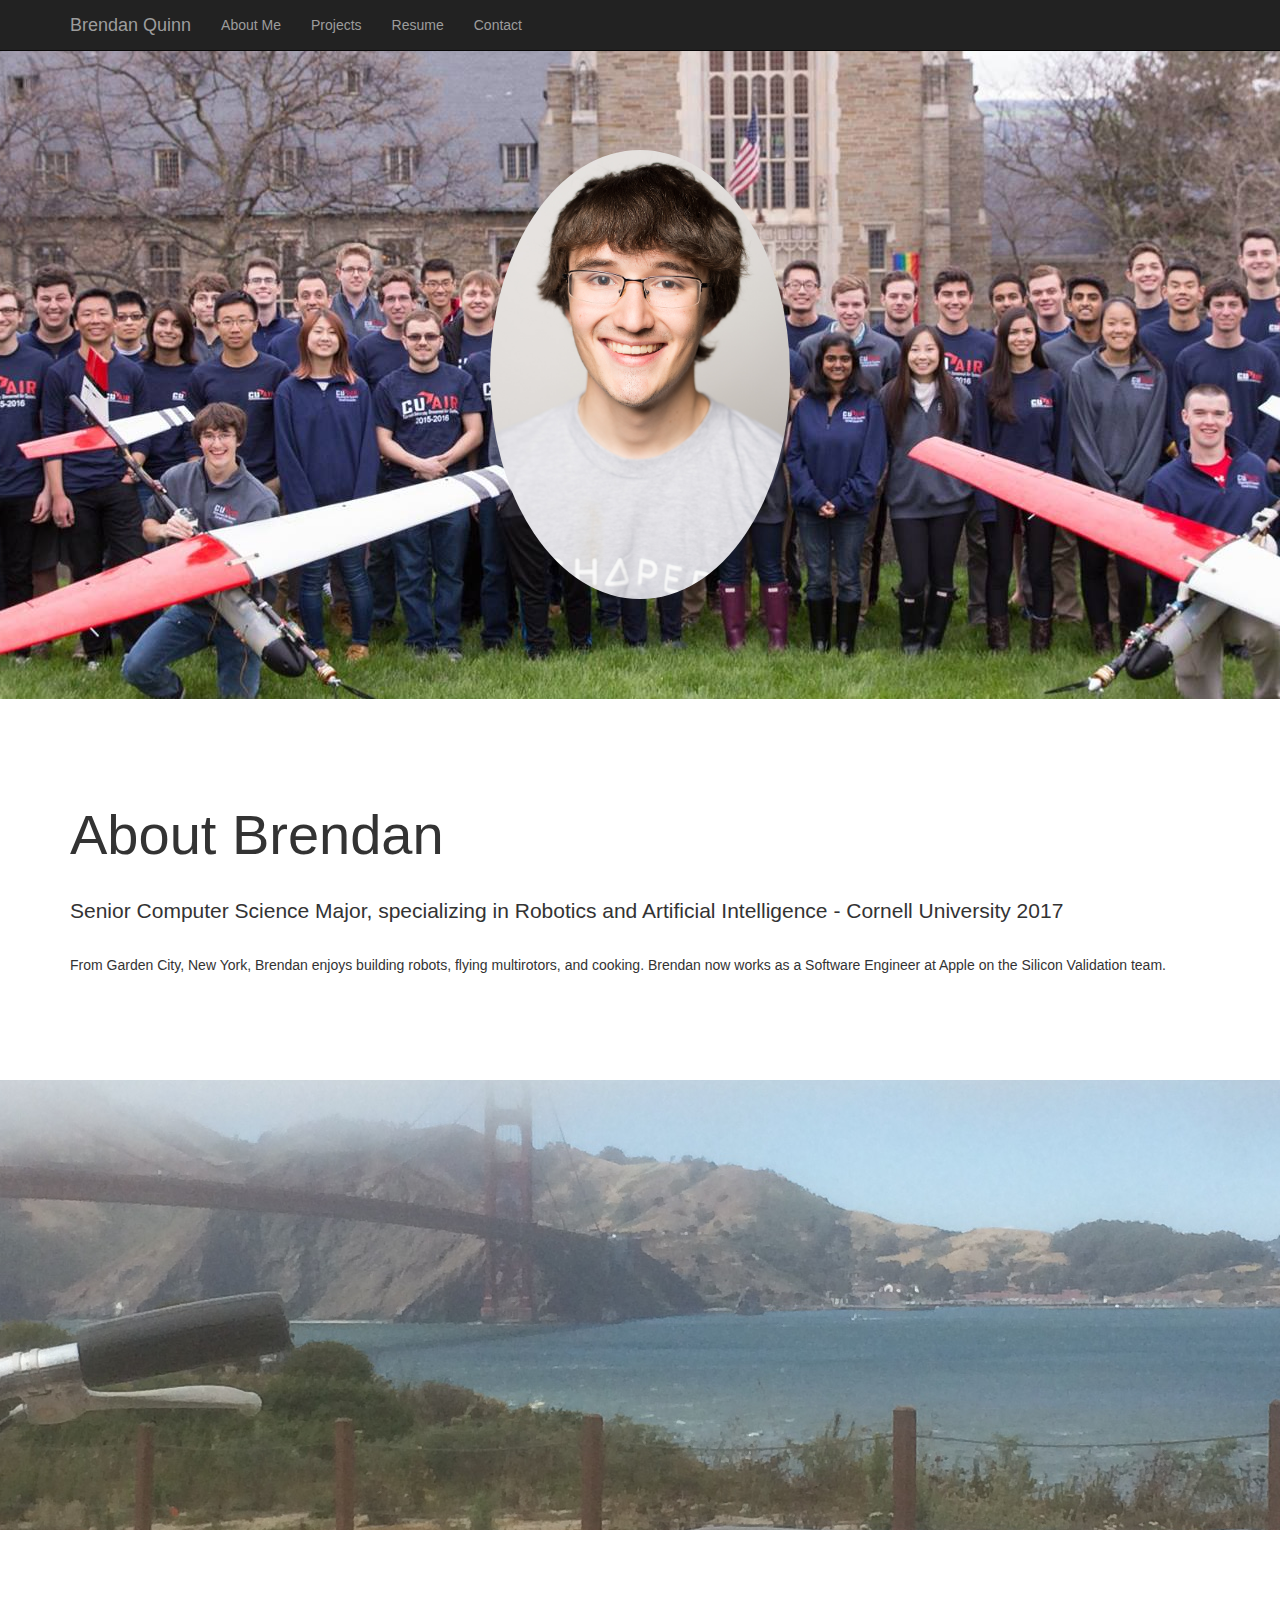
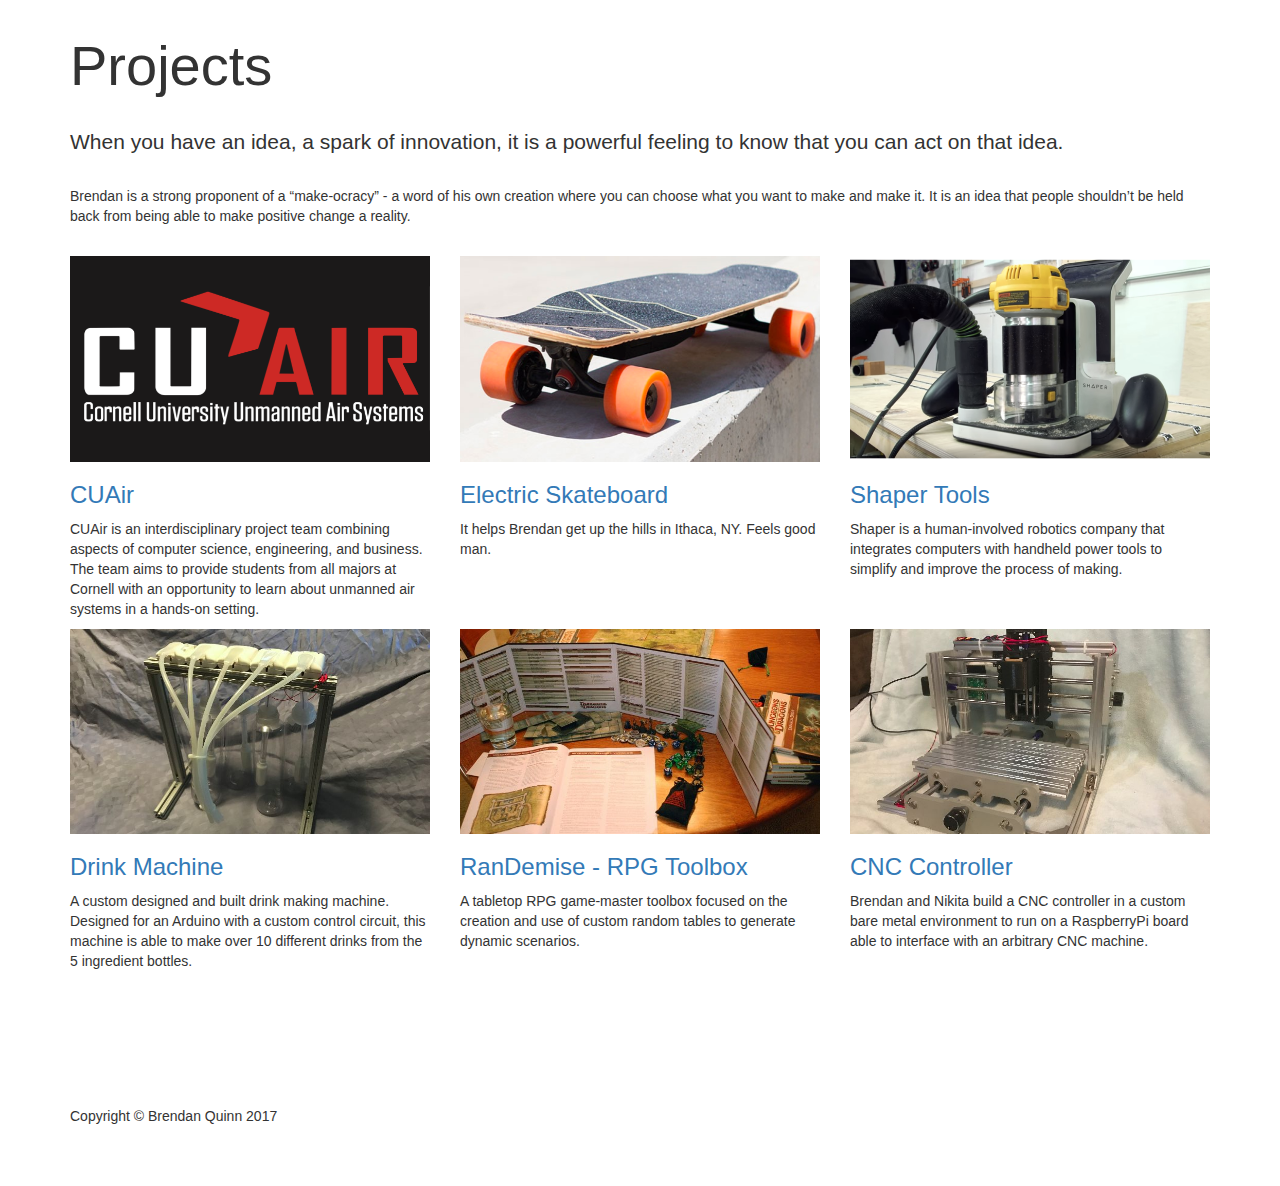
<file: index.html>
<!DOCTYPE html>
<html lang="en">

<head>

    <meta charset="utf-8">
    <meta http-equiv="X-UA-Compatible" content="IE=edge">
    <meta name="viewport" content="width=device-width, initial-scale=1">
    <meta name="description" content="">
    <meta name="author" content="">

    <title>Brendan Quinn</title>
    <link rel="icon" type="image/ico" href="img/favicon.ico">

    <!-- Bootstrap Core CSS -->
    <link href="css/bootstrap.min.css" rel="stylesheet">

    <!-- Custom CSS -->
    <link href="css/full-width-pics.css" rel="stylesheet">
    <script src="http://d3js.org/d3.v4.min.js" charset="utf-8"></script>

</head>

<body>

    <!-- Navigation -->
    <nav class="navbar navbar-inverse navbar-fixed-top" role="navigation">
        <div class="container">
            <!-- Brand and toggle get grouped for better mobile display -->
            <div class="navbar-header">
                <button type="button" class="navbar-toggle" data-toggle="collapse" data-target="#bs-example-navbar-collapse-1">
                    <span class="sr-only">Toggle navigation</span>
                    <span class="icon-bar"></span>
                    <span class="icon-bar"></span>
                    <span class="icon-bar"></span>
                </button>
                <a class="navbar-brand" href="#">Brendan Quinn</a>
            </div>
            <!-- Collect the nav links, forms, and other content for toggling -->
            <div class="collapse navbar-collapse" id="bs-example-navbar-collapse-1">
                <ul class="nav navbar-nav">
                    <li>
                        <a href="#about-me">About Me</a>
                    </li>
                    <li>
                        <a href="#projects">Projects</a>
                    </li>
                    <li>
                        <a href="files/BrendanQuinn-Resume.pdf">Resume</a>
                    </li>
                    <li>
                        <a href="#call me beep me if you want to reach me ... OR check out the resume, information is there">Contact</a>
                    </li>
                </ul>
            </div>
            <!-- /.navbar-collapse -->
        </div>
        <!-- /.container -->
    </nav>

    <!-- Full Width Image Header with Logo -->
    <!-- Image backgrounds are set within the full-width-pics.css file. -->
    <header class="image-bg-fluid-height">
        <img class="img-responsive img-center circular" src="img/brendan_headshot.jpg" alt="" style="width: 300px;
    border-radius: 50%;">
    </header>

    <!-- Content Section -->
    <a name="about-me"></a>
    <section>
        <div class="container">
            <div class="row">
                <div class="col-lg-12">
                    <h1 class="section-heading">About Brendan</h1>
                    <p class="lead section-lead">Senior Computer Science Major, specializing in Robotics and Artificial Intelligence - Cornell University 2017</p>
                    <p class="section-paragraph">From Garden City, New York, Brendan enjoys building robots, flying multirotors, and cooking. Brendan now works as a Software Engineer at Apple on the Silicon Validation team.</p>
                </div>
            </div>
        </div>
    </section>

    <!-- Fixed Height Image Aside -->
    <!-- Image backgrounds are set within the full-width-pics.css file. -->
    <aside class="image-bg-fixed-height"></aside>

    <!-- Content Section -->
    <a name="projects"></a>
    <section>
        <div class="container">
            <div class="row">
                <div class="col-lg-12">
                    <h1 class="section-heading">Projects</h1>
                    <p class="lead section-lead">When you have an idea, a spark of innovation, it is a powerful feeling to know that you can act on that idea.</p>
                    <p class="section-paragraph">Brendan is a strong proponent of a “make-ocracy” - a word of his own creation where you can choose what you want to make and make it. It is an idea that people shouldn’t be held back from being able to make positive change a reality.</p>
                    <!-- Projects Row 1 -->
                    <div class="row">
                        <!-- Project 1 -->
                        <div class="col-md-4 portfolio-item">
                            <a href="#CUAir-modal" class="portfolio-link" data-toggle="modal">
                                <div class="caption">
                                    <div class="caption-content">
                                        <i class="fa fa-search-plus fa-3x"></i>
                                    </div>
                                </div>
                                <img class="img-responsive" src="img/Project-CUAir_Logo-black.png" alt="">
                            </a>
                            <h3>
                                <a href="#CUAir-modal" class="portfolio-link" data-toggle="modal">CUAir</a>
                            </h3>
                            <p>CUAir is an interdisciplinary project team combining aspects of computer science, engineering, and business. The team aims to provide students from all majors at Cornell with an opportunity to learn about unmanned air systems in a hands-on setting.</p>
                        </div>
                        <!-- \Project 1 -->
                        <!-- Project 2 -->
                        <div class="col-md-4 portfolio-item">
                            <a href="#electric-skateboard-modal" class="portfolio-link" data-toggle="modal">
                                <div class="caption">
                                    <div class="caption-content">
                                        <i class="fa fa-search-plus fa-3x"></i>
                                    </div>
                                </div>
                                <img class="img-responsive" src="img/electric_skateboard.png" alt="">
                            </a>
                            <h3>
                                <a href="#electric-skateboard-modal" class="portfolio-link" data-toggle="modal">Electric Skateboard</a>
                            </h3>
                            <p>It helps Brendan get up the hills in Ithaca, NY. Feels good man.</p>
                        </div>
                        <!-- \Project 2 -->
                        <!-- Project 3 -->
                        <div class="col-md-4 portfolio-item">
                            <a href="#portfolioModal3" class="portfolio-link" data-toggle="modal">
                                <div class="caption">
                                    <div class="caption-content">
                                        <i class="fa fa-search-plus fa-3x"></i>
                                    </div>
                                </div>
                                <img class="img-responsive" src="img/shaper.png" alt="">
                            </a>
                            <h3>
                                <a href="#portfolioModal3" class="portfolio-link" data-toggle="modal">Shaper Tools</a>
                            </h3>
                            <p>Shaper is a human-involved robotics company that integrates computers with handheld power tools to simplify and improve the process of making.</p>
                        </div>
                        <!-- \Project 3 -->
                    </div>
                    <!-- /.row -->
                     <!-- Projects Row 2 -->
                    <div class="row">
                        <!-- Project 4 -->
                        <div class="col-md-4 portfolio-item">
                            <a href="#inebriator-modal" class="portfolio-link" data-toggle="modal">
                                <div class="caption">
                                    <div class="caption-content">
                                        <i class="fa fa-search-plus fa-3x"></i>
                                    </div>
                                </div>
                                <img class="img-responsive" src="img/inebriator2.jpg" alt="">
                            </a>
                            <h3>
                                <a href="#inebriator-modal" class="portfolio-link" data-toggle="modal">Drink Machine</a>
                            </h3>
                            <p>A custom designed and built drink making machine. Designed for an Arduino with a custom control circuit, this machine is able to make over 10 different drinks from the 5 ingredient bottles.</p>
                        </div>
                        <!-- \Project 4 -->
                        <!-- Project 5 -->
                        <div class="col-md-4 portfolio-item">
                            <a href="#dnd-modal" class="portfolio-link" data-toggle="modal">
                                <div class="caption">
                                    <div class="caption-content">
                                        <i class="fa fa-search-plus fa-3x"></i>
                                    </div>
                                </div>
                                <img class="img-responsive" src="img/dnd.jpg" alt="">
                            </a>
                            <h3>
                                <a href="#dnd-modal" class="portfolio-link" data-toggle="modal">RanDemise - RPG Toolbox</a>
                            </h3>
                            <p>A tabletop RPG game-master toolbox focused on the creation and use of custom random tables to generate dynamic scenarios.</p>
                        </div>
                        <!-- \Project 5 -->
                        <!-- Project 6 -->
                        <div class="col-md-4 portfolio-item">
                            <a href="#cnc-modal" class="portfolio-link" data-toggle="modal">
                                <div class="caption">
                                    <div class="caption-content">
                                        <i class="fa fa-search-plus fa-3x"></i>
                                    </div>
                                </div>
                                <img class="img-responsive" src="img/cnc3.jpg" alt="">
                            </a>
                            <h3>
                                <a href="#cnc-modal" class="portfolio-link" data-toggle="modal">CNC Controller</a>
                            </h3>
                            <p>Brendan and Nikita build a CNC controller in a custom bare metal environment to run on a RaspberryPi board able to interface with an arbitrary CNC machine.</p>
                        </div>
                        <!-- \Project 6 -->
                    </div>
                    <!-- /.row -->
                </div>
            </div>
            <!-- /.row -->
        </div>
        <!-- /.container -->
    </section>

    <!-- Project 1 Page --> 
    <div class="portfolio-modal modal fade" id="CUAir-modal" tabindex="-1" role="dialog" aria-hidden="true">
        <div class="modal-content">
            <div class="close-modal" data-dismiss="modal">
                <div class="lr">
                    <div class="rl">
                    </div>
                </div>
            </div>
            <div class="container">
                <div class="row">
                    <div class="col-lg-8 col-lg-offset-2">
                        <div class="modal-body">
                            <img src="img/CUAir_Logo-white.png" class="img-responsive img-centered" alt="CUAir" width="50%" style="margin:auto">

                            <hr class="star-primary">
                            <!--img src="img/Project-CUAir_Logo-black.png" class="img-responsive img-centered" alt=""-->

                            <div id="myCarousel" class="carousel slide" data-interval="false">
                              <!-- Indicators -->
                              <ol class="carousel-indicators">
                                <li data-target="#myCarousel" data-slide-to="0" class="active"></li>
                                <li data-target="#myCarousel" data-slide-to="1"></li>
                              </ol>

                              <!-- Wrapper for slides -->
                              <div class="carousel-inner">
                                <div class="item active">
                                  <img src="img/CUAir_Logo-black.png" alt="CUAir Logo" style="margin: auto;">
                                </div>

                                <div class="item">
                                  <iframe width="560" height="315" src="https://www.youtube.com/embed/S1rvrcLO65U" frameborder="0" allowfullscreen></iframe>
                                </div>
                              </div>

                              <!-- Left and right controls -->
                              <a class="left carousel-control" href="#myCarousel" data-slide="prev">
                                <span class="glyphicon glyphicon-chevron-left"></span>
                                <span class="sr-only">Previous</span>
                              </a>
                              <a class="right carousel-control" href="#myCarousel" data-slide="next">
                                <span class="glyphicon glyphicon-chevron-right"></span>
                                <span class="sr-only">Next</span>
                              </a>
                            </div>


                            <p>Brendan is the Team Lead of CUAir, <a href="https://www.cornell.edu/">Cornell University</a> Unmanned Air Systems Team. He manages a team of over 50 engineering students. Each year, our goal is to build a custom aircraft capable of fully autonomous flight, aerial surveillance, obstacle avoidance, and payload delivery to compete in the <a href="http://www.auvsi-suas.org/">AUVSI SUAS</a> competition.</p>
                            <ul class="list-inline item-details">
                                <li>Website:
                                    <strong><a href="https://cuair.org">cuair.org</a>
                                    </strong>
                                </li>
                                <li>Dates:
                                    <strong>November 2013 - Present
                                    </strong>
                                </li>
                                <li>Location:
                                    <strong><a href="https://www.cornell.edu/">Cornell University - Ithaca, NY</a>
                                    </strong>
                                </li>
                            </ul>
                            <button type="button" class="btn btn-default" data-dismiss="modal"><i class="fa fa-times"></i> Close</button>
                        </div>
                    </div>
                </div>
            </div>
        </div>
    </div>
    <!-- \Project 1 -->

    <!-- Project 2 Page --> 
    <div class="portfolio-modal modal fade" id="electric-skateboard-modal" tabindex="-1" role="dialog" aria-hidden="true">
        <div class="modal-content">
            <div class="close-modal" data-dismiss="modal">
                <div class="lr">
                    <div class="rl">
                    </div>
                </div>
            </div>
            <div class="container">
                <div class="row">
                    <div class="col-lg-8 col-lg-offset-2">
                        <div class="modal-body">
                            <h2>Electric Skateboard</h2>
                            <hr class="star-primary">
                            <img src="img/electric_skateboard.png" class="img-responsive img-centered" alt="">
                            <p>One of many projects "just for fun", Brendan made the electric skateboard to help him get around the hills of Ithaca in a split. Using a Turnigy Aerodrive SK3 - 5055-280kv Brushless Outrunner Motor, an 80A RC car Electronic Speed Controller, and an 8-to-3 gear ratio, the skateboard is able to get to 30 km/h!</p>
                            <ul class="list-inline item-details">
                                <li>Website:
                                    <strong><a href="http://brendanquinn.me/">brendanquinn.me</a>
                                    </strong>
                                </li>
                                <li>Dates:
                                    <strong>February 2017 - Present
                                    </strong>
                                </li>
                                <li>Location:
                                    <strong><a href="https://www.cornell.edu/">Cornell University - Ithaca, NY</a>
                                    </strong>
                                </li>
                            </ul>
                            <button type="button" class="btn btn-default" data-dismiss="modal"><i class="fa fa-times"></i> Close</button>
                        </div>
                    </div>
                </div>
            </div>
        </div>
    </div>
    <!-- \Project 2 -->

    <!-- Project 3 Page --> 
    <div class="portfolio-modal modal fade" id="portfolioModal3" tabindex="-1" role="dialog" aria-hidden="true">
        <div class="modal-content">
            <div class="close-modal" data-dismiss="modal">
                <div class="lr">
                    <div class="rl">
                    </div>
                </div>
            </div>
            <div class="container">
                <div class="row">
                    <div class="col-lg-8 col-lg-offset-2">
                        <div class="modal-body">
                            <h2>Shaper Tools</h2>
                            <hr class="star-primary">
                            <img src="img/shaper.png" class="img-responsive img-centered" alt="">
                            <p>At Shaper, Brendan was able to help bring autocorrect to the everyone’s hands with the first handheld CNC machine. Working with fellow maker and former Kessler Fellow <a href="http://www.jeremyblum.com/">Jeremy Blum</a> ‘12, M.Eng ‘13, the Shaper team has built a tool to help people shape wood, plastics, composites, and soft metals from stock and standard to original and extraordinary. Brendan worked as an Embedded Systems engineer for Shaper, building out the Real-Time Operating System and peripheral drivers that will run their tool.</p>
                            <ul class="list-inline item-details">
                                <li>Website:
                                    <strong><a href="https://shapertools.com/">shapertools.com</a>
                                    </strong>
                                </li>
                                <li>Dates:
                                    <strong>June 2017 - August 2017
                                    </strong>
                                </li>
                                <li>Location:
                                    <strong><a href="https://maps.google.com/maps?q=shaper+tools&um=1&ie=UTF-8">Shaper Tools - San Francisco, CA</a>
                                    </strong>
                                </li>
                            </ul>
                            <button type="button" class="btn btn-default" data-dismiss="modal"><i class="fa fa-times"></i> Close</button>
                        </div>
                    </div>
                </div>
            </div>
        </div>
    </div>
    <!-- \Project 3 -->

    <!-- Project 4 Page --> 
    <div class="portfolio-modal modal fade" id="inebriator-modal" tabindex="-1" role="dialog" aria-hidden="true">
        <div class="modal-content">
            <div class="close-modal" data-dismiss="modal">
                <div class="lr">
                    <div class="rl">
                    </div>
                </div>
            </div>
            <div class="container">
                <div class="row">
                    <div class="col-lg-8 col-lg-offset-2">
                        <div class="modal-body">
                            <h2>The Drink Machine</h2>

                            <hr class="star-primary">
                            <img src="img/inebriator2.jpg" class="img-responsive img-centered" alt="">


                            <p>Based on <a href="https://www.theinebriator.com/">the Inebriator</a>, this was a one day project that was built to celebrate Brendan's final Slope Day, a Cornell tradition where most of the student body gathers on the slope the day following the last day of classes and listen to music/bands. This was made using an Arduino, 5 Magic Taps, and a MOSFET array to control each Magic Tap pump.</p>
                            <ul class="list-inline item-details">
                                <li>Website:
                                    <strong>here</strong>
                                </li>
                                <li>Dates:
                                    <strong>May 2017 - Present
                                    </strong>
                                </li>
                                <li>Location:
                                    <strong><a href="https://www.cornell.edu/">Cornell University - Ithaca, NY</a>
                                    </strong>
                                </li>
                            </ul>
                            <button type="button" class="btn btn-default" data-dismiss="modal"><i class="fa fa-times"></i> Close</button>
                        </div>
                    </div>
                </div>
            </div>
        </div>
    </div>
    <!-- \Project 4 -->

    <!-- Project 5 Page --> 
    <div class="portfolio-modal modal fade" id="dnd-modal" tabindex="-1" role="dialog" aria-hidden="true">
        <div class="modal-content">
            <div class="close-modal" data-dismiss="modal">
                <div class="lr">
                    <div class="rl">
                    </div>
                </div>
            </div>
            <div class="container">
                <div class="row">
                    <div class="col-lg-8 col-lg-offset-2">
                        <div class="modal-body">
                            <h2>Dungeon Master Toolkit</h2>
                            <hr class="star-primary">
                            <img src="img/dnd.jpg" class="img-responsive img-centered" alt="">
                            <p>Brendan and Martin Herrera built this toolkit to enable Dungeon Masters create probability tables, generate monsters, and design their world of fancy.</p>
                            <ul class="list-inline item-details">
                                <li>Website:
                                    <strong><a href="https://github.com/Tincho1994/RanDemise">RanDemise</a>
                                    </strong>
                                </li>
                                <li>Dates:
                                    <strong>June 2017 - Present
                                    </strong>
                                </li>
                                <li>Location:
                                    <strong><a href="https://www.cornell.edu/">Cornell University - Ithaca, NY</a>
                                    </strong>
                                </li>
                            </ul>
                            <button type="button" class="btn btn-default" data-dismiss="modal"><i class="fa fa-times"></i> Close</button>
                        </div>
                    </div>
                </div>
            </div>
        </div>
    </div>
    <!-- \Project 5 -->

    <!-- Project 6 Page --> 
    <div class="portfolio-modal modal fade" id="cnc-modal" tabindex="-1" role="dialog" aria-hidden="true">
        <div class="modal-content">
            <div class="close-modal" data-dismiss="modal">
                <div class="lr">
                    <div class="rl">
                    </div>
                </div>
            </div>
            <div class="container">
                <div class="row">
                    <div class="col-lg-8 col-lg-offset-2">
                        <div class="modal-body">
                            <h2>Bare Metal CNC Controller</h2>
                            <hr class="star-primary">
                            <img src="img/cnc3.jpg" class="img-responsive img-centered" alt="">
                            <p>As a final project for Cornell's <a href="http://skovira.ece.cornell.edu/ece5725/">ECE5725 class</a>, taught by <a href="https://www.engineering.cornell.edu/brand/independent/faculty/joe-skovira.cfm">Professor Joe Skovira</a>, Brendan and Nikita Ermoshkin designed and implemented a CNC controller to run on a custom, bare metal environment on a RaspberryPi. The controller is capable of reading in GCode files, interpolating motor positions, and moving a spindle in a closed feedback loop. In order to accomplish this in a bare metal environment, the RaspberryPi needed to be configured to setup the parts of the processor's peripherals that would be needed - timers, interrupts, UART controller, GPIOs, etc.</p>
                            <ul class="list-inline item-details">
                                <li>Website:
                                    <strong><a href="http://brendanquinn.me/ECE5725/">brendanquinn.me/ECE5725/</a>
                                    </strong>
                                </li>
                                <li>Dates:
                                    <strong>April 2017 - May 2017
                                    </strong>
                                </li>
                                <li>Location:
                                    <strong><a href="https://www.cornell.edu/">Cornell University - Ithaca, NY</a>
                                    </strong>
                                </li>
                            </ul>
                            <button type="button" class="btn btn-default" data-dismiss="modal"><i class="fa fa-times"></i> Close</button>
                        </div>
                    </div>
                </div>
            </div>
        </div>
    </div>
    <!-- \Project 6 -->


    <!-- Footer -->
    <footer>
        <div class="container">
            <div class="row">
                <div class="col-lg-12">
                    <p>Copyright &copy; Brendan Quinn 2017</p>
                </div>
            </div>
            <!-- /.row -->
        </div>
        <!-- /.container -->
    </footer>

    <!-- jQuery -->
    <script src="js/jquery.js"></script>

    <!-- Bootstrap Core JavaScript -->
    <script src="js/bootstrap.min.js"></script>

</body>

</html>
</file>
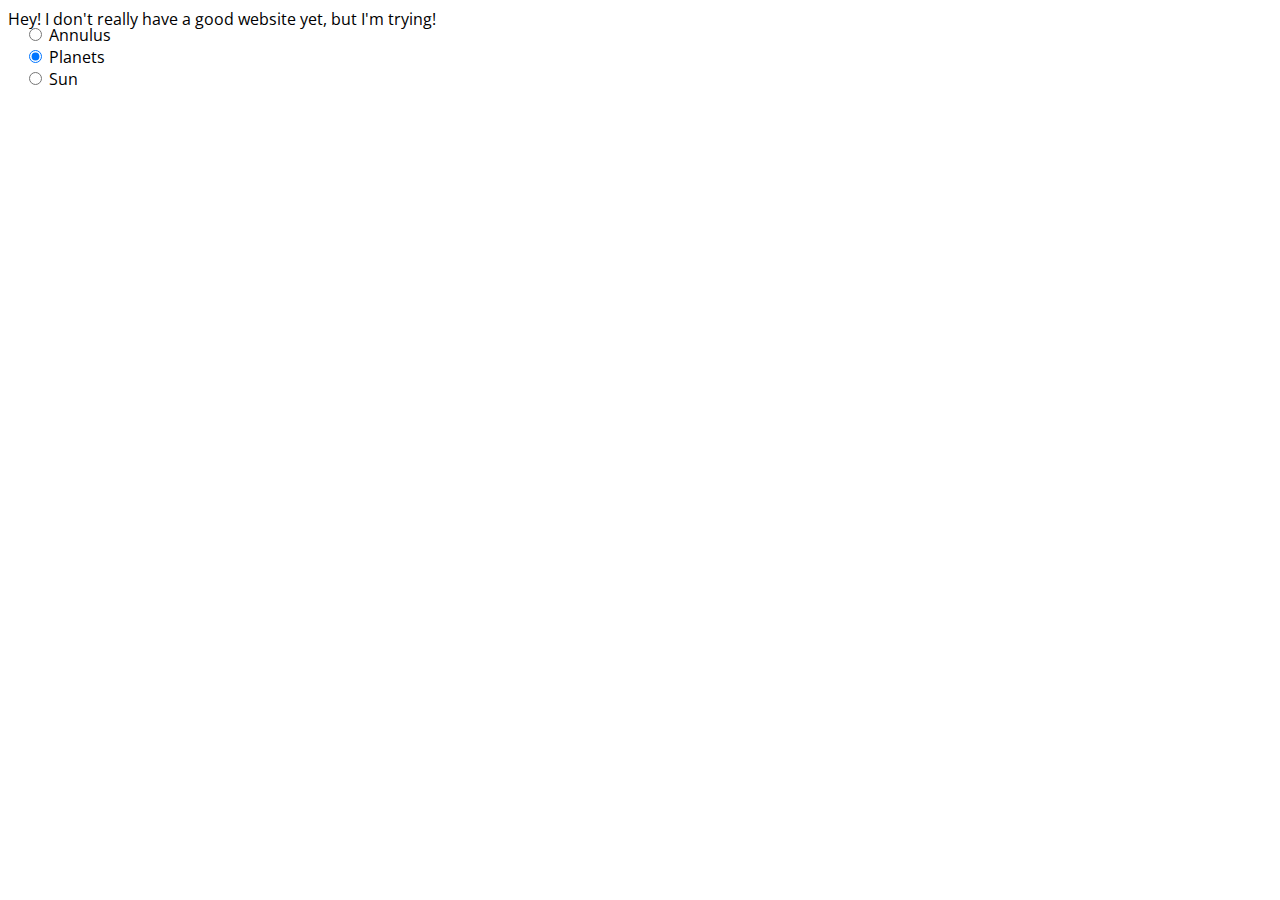
<file: hideyhole/index.html>
<html>
<head>
	<link href='http://fonts.googleapis.com/css?family=Open+Sans' rel='stylesheet' type='text/css'>
	<link href='main.css' rel='stylesheet' type='text/css'>
	<script src="http://d3js.org/d3.v4.min.js" charset="utf-8"></script>
	<style>body { font-family: "Open Sans"; } div { margin: 30px; }</style>
	<title>Brendan Quinn | That's me</title>
</head>
<body>
Hey! I don't really have a good website yet, but I'm trying! 

<form>
  <input type="radio" name="reference" id="ref-annulus">
  <label for="ref-annulus">Annulus</label><br>
  <input type="radio" name="reference" id="ref-planet" checked>
  <label for="ref-planet">Planets</label><br>
  <input type="radio" name="reference" id="ref-sun">
  <label for="ref-sun">Sun</label>
</form>

<script>

var width = 960,
    height = 500,
    radius = 80,
    x = Math.sin(2 * Math.PI / 3),
    y = Math.cos(2 * Math.PI / 3);

var offset = 0,
    speed = 4,
    start = Date.now();

var svg = d3.select("body").append("svg")
    .attr("width", width)
    .attr("height", height)
  .append("g")
    .attr("transform", "translate(" + width / 2 + "," + height / 2 + ")scale(.55)")
  .append("g");

var frame = svg.append("g")
    .datum({radius: Infinity});

frame.append("g")
    .attr("class", "annulus")
    .datum({teeth: 80, radius: -radius * 5, annulus: true})
  .append("path")
    .attr("d", gear);

frame.append("g")
    .attr("class", "sun")
    .datum({teeth: 16, radius: radius})
  .append("path")
    .attr("d", gear);

frame.append("g")
    .attr("class", "planet")
    .attr("transform", "translate(0,-" + radius * 3 + ")")
    .datum({teeth: 32, radius: -radius * 2})
  .append("path")
    .attr("d", gear);

frame.append("g")
    .attr("class", "planet")
    .attr("transform", "translate(" + -radius * 3 * x + "," + -radius * 3 * y + ")")
    .datum({teeth: 32, radius: -radius * 2})
  .append("path")
    .attr("d", gear);

frame.append("g")
    .attr("class", "planet")
    .attr("transform", "translate(" + radius * 3 * x + "," + -radius * 3 * y + ")")
    .datum({teeth: 32, radius: -radius * 2})
  .append("path")
    .attr("d", gear);

d3.selectAll("input[name=reference]")
  .data([radius * 5, Infinity, -radius])
    .on("change", function(radius1) {
      var radius0 = frame.datum().radius, angle = (Date.now() - start) * speed;
      frame.datum({radius: radius1});
      svg.attr("transform", "rotate(" + (offset += angle / radius0 - angle / radius1) + ")");
    });

d3.selectAll("input[name=speed]")
    .on("change", function() { speed = +this.value; });

function gear(d) {
  var n = d.teeth,
      r2 = Math.abs(d.radius),
      r0 = r2 - 8,
      r1 = r2 + 8,
      r3 = d.annulus ? (r3 = r0, r0 = r1, r1 = r3, r2 + 20) : 20,
      da = Math.PI / n,
      a0 = -Math.PI / 2 + (d.annulus ? Math.PI / n : 0),
      i = -1,
      path = ["M", r0 * Math.cos(a0), ",", r0 * Math.sin(a0)];
  while (++i < n) path.push(
      "A", r0, ",", r0, " 0 0,1 ", r0 * Math.cos(a0 += da), ",", r0 * Math.sin(a0),
      "L", r2 * Math.cos(a0), ",", r2 * Math.sin(a0),
      "L", r1 * Math.cos(a0 += da / 3), ",", r1 * Math.sin(a0),
      "A", r1, ",", r1, " 0 0,1 ", r1 * Math.cos(a0 += da / 3), ",", r1 * Math.sin(a0),
      "L", r2 * Math.cos(a0 += da / 3), ",", r2 * Math.sin(a0),
      "L", r0 * Math.cos(a0), ",", r0 * Math.sin(a0));
  path.push("M0,", -r3, "A", r3, ",", r3, " 0 0,0 0,", r3, "A", r3, ",", r3, " 0 0,0 0,", -r3, "Z");
  return path.join("");
}

d3.timer(function() {
  var angle = (Date.now() - start) * speed,
      transform = function(d) { return "rotate(" + angle / d.radius + ")"; };
  frame.selectAll("path").attr("transform", transform);
  frame.attr("transform", transform); // frame of reference
});

</script>

</body>
</html>
</file>
<file: hideyhole/main.css>
body {
  font-family: "Helvetica Neue", Helvetica, Arial, sans-serif;
  width: 960px;
  height: 500px;
  position: relative;
}

form {
  position: absolute;
  top: 1em;
  left: 1em;
}

path {
  fill-rule: evenodd;
  stroke: #333;
  stroke-width: 2px;
}

.sun path {
  fill: #6baed6;
}

.planet path {
  fill: #9ecae1;
}

.annulus path {
  fill: #c6dbef;
}
</file>
<file: css/full-width-pics.css>
/*
 * Start Bootstrap - Full Width Pics (http://startbootstrap.com/)
 * Copyright 2013-2016 Start Bootstrap
 * Licensed under MIT (https://github.com/BlackrockDigital/startbootstrap/blob/gh-pages/LICENSE)
 */

body {
    margin-top: 50px; /* Required margin for .navbar-fixed-top. Remove if using .navbar-static-top. Change if height of navigation changes. */
}

.circular {
    width: 300px;
    border-radius: 150px;
    -webkit-border-radius: 150px;
    -moz-border-radius: 150px;
    }

.image-bg-fluid-height,
.image-bg-fixed-height {
    text-align: center;
    -webkit-background-size: cover;
    -moz-background-size: cover;
    background-size: cover;
    -o-background-size: cover;
}

.image-bg-fluid-height {
	background: url("../img/fullTeam.jpg") no-repeat center center scroll;
    padding: 100px 0;
}

.image-bg-fixed-height {
	background: url("../img/sf.jpg") no-repeat center center scroll;
    height: 450px;
}

.img-center {
	margin: 0 auto;
}

section {
    padding: 75px 0;
}

.section-heading {
    margin: 30px 0;
    font-size: 4em;
}

.section-lead {
    margin: 30px 0;
}

.section-paragraph {
    margin: 30px 0;
}

footer {
    margin: 50px 0;
}

@media(max-width:768px) {
    section {
        padding-top: 25px;
        padding-bottom: 25px;
    }

    .section-heading {
        font-size: 2em;
    }
}

.portfolio-modal .modal-content {
  border-radius: 0;
  background-clip: border-box;
  -webkit-box-shadow: none;
  box-shadow: none;
  border: none;
  min-height: 100%;
  padding: 100px 0;
  text-align: center;
}
.portfolio-modal .modal-content h2 {
  margin: 0;
  font-size: 3em;
}
.portfolio-modal .modal-content img {
  margin-bottom: 30px;
}
.portfolio-modal .modal-content .project-title img{
  display:block;
  margin:auto;
}
.portfolio-modal .modal-content .item-details {
  margin: 30px 0;
}
.portfolio-modal .close-modal {
  position: absolute;
  width: 75px;
  height: 75px;
  background-color: transparent;
  top: 25px;
  right: 25px;
  cursor: pointer;
}
.portfolio-modal .close-modal:hover {
  opacity: 0.3;
}
.portfolio-modal .close-modal .lr {
  height: 75px;
  width: 1px;
  margin-left: 35px;
  background-color: #2C3E50;
  transform: rotate(45deg);
  -ms-transform: rotate(45deg);
  /* IE 9 */
  -webkit-transform: rotate(45deg);
  /* Safari and Chrome */
  z-index: 1051;
}
.portfolio-modal .close-modal .lr .rl {
  height: 75px;
  width: 1px;
  background-color: #2C3E50;
  transform: rotate(90deg);
  -ms-transform: rotate(90deg);
  /* IE 9 */
  -webkit-transform: rotate(90deg);
  /* Safari and Chrome */
  z-index: 1052;
}
.portfolio-modal .modal-backdrop {
  opacity: 0;
  display: none;
}
</file>
